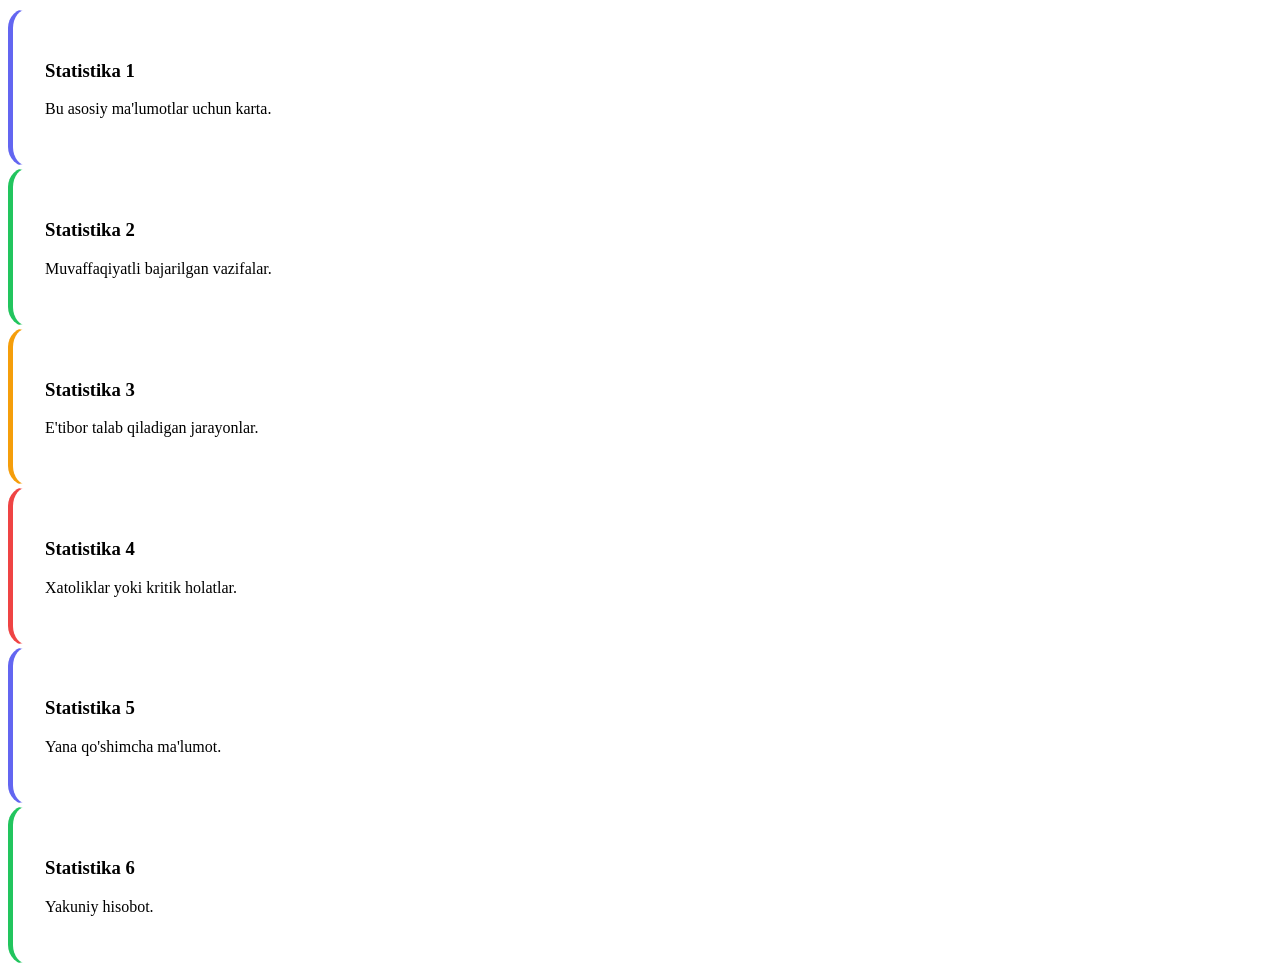
<file: project1/index.html>
<!DOCTYPE html>
<html lang="en">

<head>
    <meta charset="UTF-8">
    <meta name="viewport" content="width=device-width, initial-scale=1.0">
    <link rel="stylesheet" href="style.css">
    <title>Project 1 | SCSS</title>
</head>

<body>
    <div class="dashboard-grid">
        <div class="card dashboard-card status-primary">
            <h3>Statistika 1</h3>
            <p>Bu asosiy ma'lumotlar uchun karta.</p>
        </div>

        <div class="card dashboard-card status-success">
            <h3>Statistika 2</h3>
            <p>Muvaffaqiyatli bajarilgan vazifalar.</p>
        </div>

        <div class="card dashboard-card status-warning">
            <h3>Statistika 3</h3>
            <p>E'tibor talab qiladigan jarayonlar.</p>
        </div>

        <div class="card dashboard-card status-danger">
            <h3>Statistika 4</h3>
            <p>Xatoliklar yoki kritik holatlar.</p>
        </div>

        <div class="card dashboard-card status-primary">
            <h3>Statistika 5</h3>
            <p>Yana qo'shimcha ma'lumot.</p>
        </div>

        <div class="card dashboard-card status-success">
            <h3>Statistika 6</h3>
            <p>Yakuniy hisobot.</p>
        </div>
    </div>
</body>

</html>
</file>
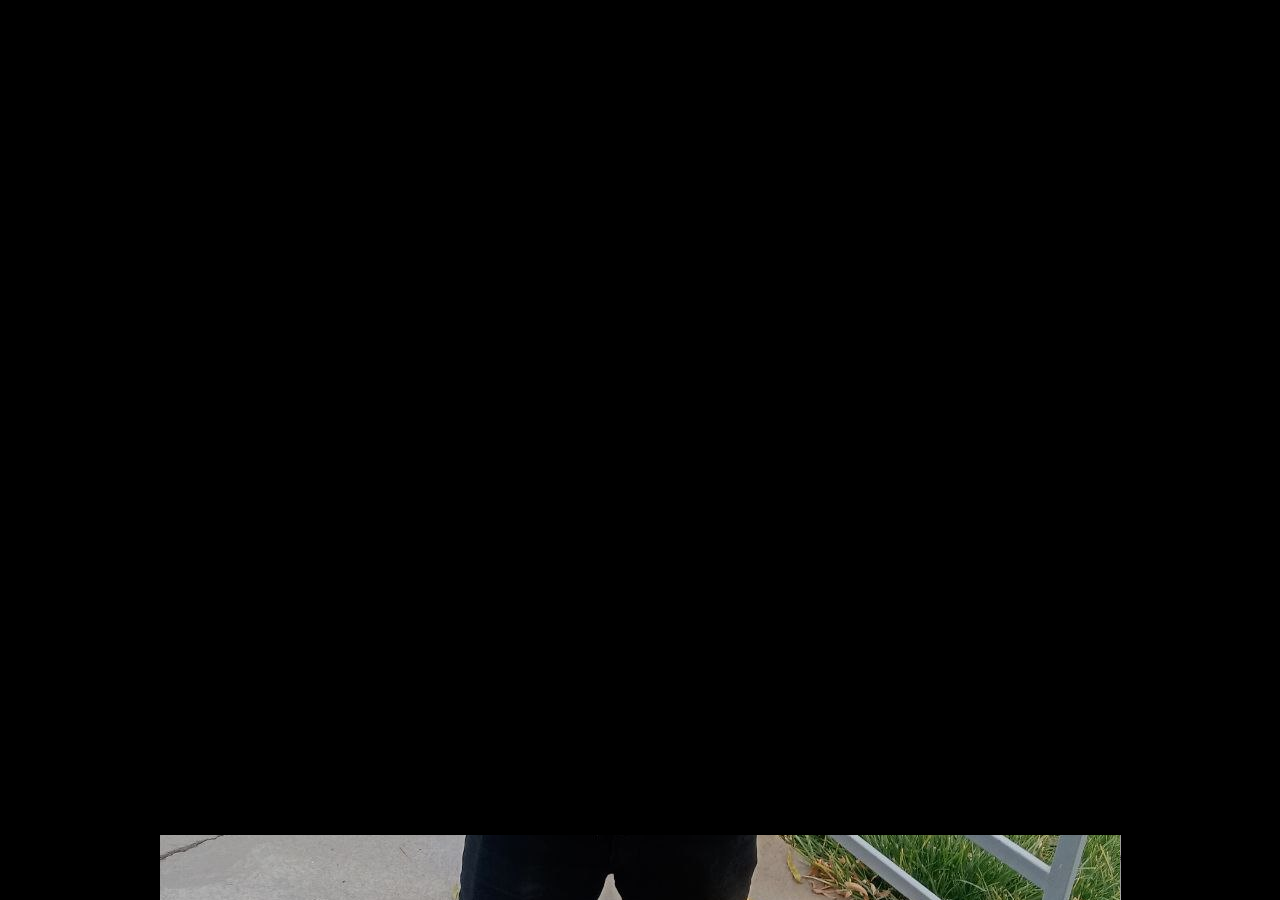
<file: project3/index.html>
<!DOCTYPE html>
<html lang="en">

<head>
    <meta charset="UTF-8">
    <meta name="viewport" content="width=device-width, initial-scale=1.0">
    <link rel="stylesheet" href="style.css">
    <title>Project 3 | SCSS</title>
</head>

<body>
    <div class="wrapper">
        <div class="element"></div>
        <div class="element"></div>
        <div class="element"></div>
        <div class="element"></div>
        <div class="element"></div>
        <div class="element"></div>
        <div class="element"></div>
        <div class="element"></div>
        <div class="element"></div>
        <div class="element"></div>
        <div class="element"></div>
        <div class="element"></div>
        <div class="element"></div>
        <div class="element"></div>
        <div class="element"></div>
        <div class="element"></div>
        <div class="element"></div>
        <div class="element"></div>
        <div class="element"></div>
        <div class="element"></div>
        <div class="element"></div>
        <div class="element"></div>
        <div class="element"></div>
        <div class="element"></div>
        <div class="element"></div>
        <div class="element"></div>
        <div class="element"></div>
        <div class="element"></div>
        <div class="element"></div>
        <div class="element"></div>
        <div class="element"></div>
        <div class="element"></div>
        <div class="element"></div>
        <div class="element"></div>
        <div class="element"></div>
        <div class="element"></div>
        <div class="element"></div>
        <div class="element"></div>
        <div class="element"></div>
        <div class="element"></div>
        <div class="element"></div>
        <div class="element"></div>
        <div class="element"></div>
        <div class="element"></div>
        <div class="element"></div>
        <div class="element"></div>
        <div class="element"></div>
        <div class="element"></div>
        <div class="element"></div>
        <div class="element"></div>
        <div class="element"></div>
        <div class="element"></div>
        <div class="element"></div>
        <div class="element"></div>
        <div class="element"></div>
        <div class="element"></div>
        <div class="element"></div>
        <div class="element"></div>
        <div class="element"></div>
        <div class="element"></div>
        <div class="element"></div>
        <div class="element"></div>
        <div class="element"></div>
        <div class="element"></div>
        <div class="element"></div>
        <div class="element"></div>
        <div class="element"></div>
        <div class="element"></div>
        <div class="element"></div>
        <div class="element"></div>
        <div class="element"></div>
        <div class="element"></div>
        <div class="element"></div>
        <div class="element"></div>
        <div class="element"></div>
        <div class="element"></div>
        <div class="element"></div>
        <div class="element"></div>
        <div class="element"></div>
        <div class="element"></div>
        <div class="element"></div>
        <div class="element"></div>
        <div class="element"></div>
        <div class="element"></div>
        <div class="element"></div>
        <div class="element"></div>
        <div class="element"></div>
        <div class="element"></div>
        <div class="element"></div>
        <div class="element"></div>
        <div class="element"></div>
        <div class="element"></div>
        <div class="element"></div>
        <div class="element"></div>
        <div class="element"></div>
        <div class="element"></div>
        <div class="element"></div>
        <div class="element"></div>
        <div class="element"></div>
        <div class="element"></div>
        <div class="element"></div>
        <div class="element"></div>
        <div class="element"></div>
        <div class="element"></div>
        <div class="element"></div>
        <div class="element"></div>
        <div class="element"></div>
        <div class="element"></div>
        <div class="element"></div>
        <div class="element"></div>
        <div class="element"></div>
        <div class="element"></div>
        <div class="element"></div>
        <div class="element"></div>
        <div class="element"></div>
        <div class="element"></div>
        <div class="element"></div>
        <div class="element"></div>
        <div class="element"></div>
        <div class="element"></div>
        <div class="element"></div>
        <div class="element"></div>
        <div class="element"></div>
        <div class="element"></div>
        <div class="element"></div>
        <div class="element"></div>
        <div class="element"></div>
        <div class="element"></div>
        <div class="element"></div>
        <div class="element"></div>
        <div class="element"></div>
        <div class="element"></div>
        <div class="element"></div>
        <div class="element"></div>
        <div class="element"></div>
        <div class="element"></div>
        <div class="element"></div>
        <div class="element"></div>
        <div class="element"></div>
        <div class="element"></div>
        <div class="element"></div>
        <div class="element"></div>
        <div class="element"></div>
        <div class="element"></div>
        <div class="element"></div>
        <div class="element"></div>
        <div class="element"></div>
        <div class="element"></div>
        <div class="element"></div>
        <div class="element"></div>
        <div class="element"></div>
        <div class="element"></div>
        <div class="element"></div>
        <div class="element"></div>
        <div class="element"></div>
        <div class="element"></div>
        <div class="element"></div>
        <div class="element"></div>
        <div class="element"></div>
        <div class="element"></div>
        <div class="element"></div>
        <div class="element"></div>
        <div class="element"></div>
        <div class="element"></div>
        <div class="element"></div>
        <div class="element"></div>
        <div class="element"></div>
        <div class="element"></div>
        <div class="element"></div>
        <div class="element"></div>
        <div class="element"></div>
        <div class="element"></div>
        <div class="element"></div>
        <div class="element"></div>
        <div class="element"></div>
        <div class="element"></div>
        <div class="element"></div>
        <div class="element"></div>
        <div class="element"></div>
        <div class="element"></div>
        <div class="element"></div>
        <div class="element"></div>
        <div class="element"></div>
        <div class="element"></div>
        <div class="element"></div>
        <div class="element"></div>
        <div class="element"></div>
        <div class="element"></div>
        <div class="element"></div>
        <div class="element"></div>
        <div class="element"></div>
        <div class="element"></div>
        <div class="element"></div>
        <div class="element"></div>
        <div class="element"></div>
        <div class="element"></div>
        <div class="element"></div>
        <div class="element"></div>
        <div class="element"></div>
        <div class="element"></div>
        <div class="element"></div>
        <div class="element"></div>
        <div class="element"></div>
        <div class="element"></div>
        <div class="element"></div>
        <div class="element"></div>
        <div class="element"></div>
        <div class="element"></div>
        <div class="element"></div>
        <div class="element"></div>
        <div class="element"></div>
        <div class="element"></div>
        <div class="element"></div>
        <div class="element"></div>
        <div class="element"></div>
        <div class="element"></div>
        <div class="element"></div>
        <div class="element"></div>
        <div class="element"></div>
        <div class="element"></div>
        <div class="element"></div>
        <div class="element"></div>
        <div class="element"></div>
        <div class="element"></div>
        <div class="element"></div>
        <div class="element"></div>
        <div class="element"></div>
        <div class="element"></div>
        <div class="element"></div>
        <div class="element"></div>
        <div class="element"></div>
        <div class="element"></div>
        <div class="element"></div>
        <div class="element"></div>
        <div class="element"></div>
        <div class="element"></div>
        <div class="element"></div>
        <div class="element"></div>
        <div class="element"></div>
        <div class="element"></div>
        <div class="element"></div>
        <div class="element"></div>
        <div class="element"></div>
        <div class="element"></div>
        <div class="element"></div>
        <div class="element"></div>
        <div class="element"></div>
        <div class="element"></div>
        <div class="element"></div>
        <div class="element"></div>
        <div class="element"></div>
        <div class="element"></div>
        <div class="element"></div>
        <div class="element"></div>
        <div class="element"></div>
        <div class="element"></div>
        <div class="element"></div>
        <div class="element"></div>
        <div class="element"></div>
        <div class="element"></div>
        <div class="element"></div>
        <div class="element"></div>
        <div class="element"></div>
        <div class="element"></div>
        <div class="element"></div>
        <div class="element"></div>
        <div class="element"></div>
        <div class="element"></div>
        <div class="element"></div>
        <div class="element"></div>
        <div class="element"></div>
        <div class="element"></div>
        <div class="element"></div>
        <div class="element"></div>
        <div class="element"></div>
        <div class="element"></div>
        <div class="element"></div>
        <div class="element"></div>



    </div>
</body>

</html>
</file>
<file: project1/style.css>
.dashboard-card {
  background: rgba(255, 255, 255, 0.1);
  backdrop-filter: blur(12px);
  border: 1px solid rgba(255, 255, 255, 0.2);
  border-radius: 20px;
  padding: 2rem;
  transition: all 0.3s ease;
}
.dashboard-card.status-primary {
  border-left: 5px solid #6366f1;
}
.dashboard-card.status-primary:hover {
  box-shadow: 0 10px 30px rgba(99, 102, 241, 0.2);
}
.dashboard-card.status-success {
  border-left: 5px solid #22c55e;
}
.dashboard-card.status-success:hover {
  box-shadow: 0 10px 30px rgba(34, 197, 94, 0.2);
}
.dashboard-card.status-warning {
  border-left: 5px solid #f59e0b;
}
.dashboard-card.status-warning:hover {
  box-shadow: 0 10px 30px rgba(245, 158, 11, 0.2);
}
.dashboard-card.status-danger {
  border-left: 5px solid #ef4444;
}
.dashboard-card.status-danger:hover {
  box-shadow: 0 10px 30px rgba(239, 68, 68, 0.2);
}

.card:nth-child(1) {
  animation: fadeIn 0.5s ease forwards 0.1s;
}

.card:nth-child(2) {
  animation: fadeIn 0.5s ease forwards 0.2s;
}

.card:nth-child(3) {
  animation: fadeIn 0.5s ease forwards 0.3s;
}

.card:nth-child(4) {
  animation: fadeIn 0.5s ease forwards 0.4s;
}

.card:nth-child(5) {
  animation: fadeIn 0.5s ease forwards 0.5s;
}

.card:nth-child(6) {
  animation: fadeIn 0.5s ease forwards 0.6s;
}

@keyframes fadeIn {
  from {
    opacity: 0;
    transform: translateY(20px);
  }
  to {
    opacity: 1;
    transform: translateY(0);
  }
}

/*# sourceMappingURL=style.css.map */
</file>
<file: project3/style.css>
.wrapper {
  width: 961px;
  height: 100vh;
  background-image: url("img.jpg");
  margin: 0 auto;
  display: grid;
  grid-template-columns: repeat(20, 40px);
  grid-template-rows: repeat(20, 40px);
  overflow: hidden;
  gap: 15px;
}

body {
  margin: 0;
  padding: 0;
  background-color: black;
}

.element {
  width: 100px;
  height: 120px;
  background-color: black;
}

.wrapper:hover .element:nth-child(1) {
  transition-delay: 0.23s;
  background-color: transparent;
}

.wrapper:hover .element:nth-child(2) {
  transition-delay: 0.32s;
  background-color: transparent;
}

.wrapper:hover .element:nth-child(3) {
  transition-delay: 0.63s;
  background-color: transparent;
}

.wrapper:hover .element:nth-child(4) {
  transition-delay: 2.53s;
  background-color: transparent;
}

.wrapper:hover .element:nth-child(5) {
  transition-delay: 1.53s;
  background-color: transparent;
}

.wrapper:hover .element:nth-child(6) {
  transition-delay: 0.38s;
  background-color: transparent;
}

.wrapper:hover .element:nth-child(7) {
  transition-delay: 1.5s;
  background-color: transparent;
}

.wrapper:hover .element:nth-child(8) {
  transition-delay: 1.23s;
  background-color: transparent;
}

.wrapper:hover .element:nth-child(9) {
  transition-delay: 2.07s;
  background-color: transparent;
}

.wrapper:hover .element:nth-child(10) {
  transition-delay: 0.5s;
  background-color: transparent;
}

.wrapper:hover .element:nth-child(11) {
  transition-delay: 2.29s;
  background-color: transparent;
}

.wrapper:hover .element:nth-child(12) {
  transition-delay: 0.59s;
  background-color: transparent;
}

.wrapper:hover .element:nth-child(13) {
  transition-delay: 2.59s;
  background-color: transparent;
}

.wrapper:hover .element:nth-child(14) {
  transition-delay: 2.62s;
  background-color: transparent;
}

.wrapper:hover .element:nth-child(15) {
  transition-delay: 1.95s;
  background-color: transparent;
}

.wrapper:hover .element:nth-child(16) {
  transition-delay: 1.91s;
  background-color: transparent;
}

.wrapper:hover .element:nth-child(17) {
  transition-delay: 0.21s;
  background-color: transparent;
}

.wrapper:hover .element:nth-child(18) {
  transition-delay: 2.04s;
  background-color: transparent;
}

.wrapper:hover .element:nth-child(19) {
  transition-delay: 2.34s;
  background-color: transparent;
}

.wrapper:hover .element:nth-child(20) {
  transition-delay: 2.25s;
  background-color: transparent;
}

.wrapper:hover .element:nth-child(21) {
  transition-delay: 2.55s;
  background-color: transparent;
}

.wrapper:hover .element:nth-child(22) {
  transition-delay: 1.4s;
  background-color: transparent;
}

.wrapper:hover .element:nth-child(23) {
  transition-delay: 1.26s;
  background-color: transparent;
}

.wrapper:hover .element:nth-child(24) {
  transition-delay: 0.55s;
  background-color: transparent;
}

.wrapper:hover .element:nth-child(25) {
  transition-delay: 1.41s;
  background-color: transparent;
}

.wrapper:hover .element:nth-child(26) {
  transition-delay: 2.74s;
  background-color: transparent;
}

.wrapper:hover .element:nth-child(27) {
  transition-delay: 2.26s;
  background-color: transparent;
}

.wrapper:hover .element:nth-child(28) {
  transition-delay: 1.05s;
  background-color: transparent;
}

.wrapper:hover .element:nth-child(29) {
  transition-delay: 0.18s;
  background-color: transparent;
}

.wrapper:hover .element:nth-child(30) {
  transition-delay: 1.75s;
  background-color: transparent;
}

.wrapper:hover .element:nth-child(31) {
  transition-delay: 2.03s;
  background-color: transparent;
}

.wrapper:hover .element:nth-child(32) {
  transition-delay: 0.57s;
  background-color: transparent;
}

.wrapper:hover .element:nth-child(33) {
  transition-delay: 1.38s;
  background-color: transparent;
}

.wrapper:hover .element:nth-child(34) {
  transition-delay: 1.11s;
  background-color: transparent;
}

.wrapper:hover .element:nth-child(35) {
  transition-delay: 0.29s;
  background-color: transparent;
}

.wrapper:hover .element:nth-child(36) {
  transition-delay: 1.39s;
  background-color: transparent;
}

.wrapper:hover .element:nth-child(37) {
  transition-delay: 2.77s;
  background-color: transparent;
}

.wrapper:hover .element:nth-child(38) {
  transition-delay: 0.78s;
  background-color: transparent;
}

.wrapper:hover .element:nth-child(39) {
  transition-delay: 2.11s;
  background-color: transparent;
}

.wrapper:hover .element:nth-child(40) {
  transition-delay: 0.11s;
  background-color: transparent;
}

.wrapper:hover .element:nth-child(41) {
  transition-delay: 1.96s;
  background-color: transparent;
}

.wrapper:hover .element:nth-child(42) {
  transition-delay: 1.28s;
  background-color: transparent;
}

.wrapper:hover .element:nth-child(43) {
  transition-delay: 0.01s;
  background-color: transparent;
}

.wrapper:hover .element:nth-child(44) {
  transition-delay: 1.78s;
  background-color: transparent;
}

.wrapper:hover .element:nth-child(45) {
  transition-delay: 0.08s;
  background-color: transparent;
}

.wrapper:hover .element:nth-child(46) {
  transition-delay: 0.65s;
  background-color: transparent;
}

.wrapper:hover .element:nth-child(47) {
  transition-delay: 1.52s;
  background-color: transparent;
}

.wrapper:hover .element:nth-child(48) {
  transition-delay: 1.18s;
  background-color: transparent;
}

.wrapper:hover .element:nth-child(49) {
  transition-delay: 1.64s;
  background-color: transparent;
}

.wrapper:hover .element:nth-child(50) {
  transition-delay: 1.09s;
  background-color: transparent;
}

.wrapper:hover .element:nth-child(51) {
  transition-delay: 0.13s;
  background-color: transparent;
}

.wrapper:hover .element:nth-child(52) {
  transition-delay: 2.56s;
  background-color: transparent;
}

.wrapper:hover .element:nth-child(53) {
  transition-delay: 1.35s;
  background-color: transparent;
}

.wrapper:hover .element:nth-child(54) {
  transition-delay: 2.06s;
  background-color: transparent;
}

.wrapper:hover .element:nth-child(55) {
  transition-delay: 0.37s;
  background-color: transparent;
}

.wrapper:hover .element:nth-child(56) {
  transition-delay: 2.46s;
  background-color: transparent;
}

.wrapper:hover .element:nth-child(57) {
  transition-delay: 1.17s;
  background-color: transparent;
}

.wrapper:hover .element:nth-child(58) {
  transition-delay: 0.58s;
  background-color: transparent;
}

.wrapper:hover .element:nth-child(59) {
  transition-delay: 0.61s;
  background-color: transparent;
}

.wrapper:hover .element:nth-child(60) {
  transition-delay: 2.68s;
  background-color: transparent;
}

.wrapper:hover .element:nth-child(61) {
  transition-delay: 0.98s;
  background-color: transparent;
}

.wrapper:hover .element:nth-child(62) {
  transition-delay: 0.72s;
  background-color: transparent;
}

.wrapper:hover .element:nth-child(63) {
  transition-delay: 0.69s;
  background-color: transparent;
}

.wrapper:hover .element:nth-child(64) {
  transition-delay: 1.84s;
  background-color: transparent;
}

.wrapper:hover .element:nth-child(65) {
  transition-delay: 1.68s;
  background-color: transparent;
}

.wrapper:hover .element:nth-child(66) {
  transition-delay: 1.21s;
  background-color: transparent;
}

.wrapper:hover .element:nth-child(67) {
  transition-delay: 0.39s;
  background-color: transparent;
}

.wrapper:hover .element:nth-child(68) {
  transition-delay: 2.65s;
  background-color: transparent;
}

.wrapper:hover .element:nth-child(69) {
  transition-delay: 0.09s;
  background-color: transparent;
}

.wrapper:hover .element:nth-child(70) {
  transition-delay: 1.93s;
  background-color: transparent;
}

.wrapper:hover .element:nth-child(71) {
  transition-delay: 2.02s;
  background-color: transparent;
}

.wrapper:hover .element:nth-child(72) {
  transition-delay: 1.55s;
  background-color: transparent;
}

.wrapper:hover .element:nth-child(73) {
  transition-delay: 1.16s;
  background-color: transparent;
}

.wrapper:hover .element:nth-child(74) {
  transition-delay: 0.52s;
  background-color: transparent;
}

.wrapper:hover .element:nth-child(75) {
  transition-delay: 2.67s;
  background-color: transparent;
}

.wrapper:hover .element:nth-child(76) {
  transition-delay: 0.7s;
  background-color: transparent;
}

.wrapper:hover .element:nth-child(77) {
  transition-delay: 2.63s;
  background-color: transparent;
}

.wrapper:hover .element:nth-child(78) {
  transition-delay: 1.33s;
  background-color: transparent;
}

.wrapper:hover .element:nth-child(79) {
  transition-delay: 2.66s;
  background-color: transparent;
}

.wrapper:hover .element:nth-child(80) {
  transition-delay: 1.2s;
  background-color: transparent;
}

.wrapper:hover .element:nth-child(81) {
  transition-delay: 1.27s;
  background-color: transparent;
}

.wrapper:hover .element:nth-child(82) {
  transition-delay: 2.48s;
  background-color: transparent;
}

.wrapper:hover .element:nth-child(83) {
  transition-delay: 0.85s;
  background-color: transparent;
}

.wrapper:hover .element:nth-child(84) {
  transition-delay: 1.98s;
  background-color: transparent;
}

.wrapper:hover .element:nth-child(85) {
  transition-delay: 0.03s;
  background-color: transparent;
}

.wrapper:hover .element:nth-child(86) {
  transition-delay: 2.16s;
  background-color: transparent;
}

.wrapper:hover .element:nth-child(87) {
  transition-delay: 1.12s;
  background-color: transparent;
}

.wrapper:hover .element:nth-child(88) {
  transition-delay: 0.89s;
  background-color: transparent;
}

.wrapper:hover .element:nth-child(89) {
  transition-delay: 0.46s;
  background-color: transparent;
}

.wrapper:hover .element:nth-child(90) {
  transition-delay: 0.33s;
  background-color: transparent;
}

.wrapper:hover .element:nth-child(91) {
  transition-delay: 0.94s;
  background-color: transparent;
}

.wrapper:hover .element:nth-child(92) {
  transition-delay: 2.52s;
  background-color: transparent;
}

.wrapper:hover .element:nth-child(93) {
  transition-delay: 0.43s;
  background-color: transparent;
}

.wrapper:hover .element:nth-child(94) {
  transition-delay: 0.99s;
  background-color: transparent;
}

.wrapper:hover .element:nth-child(95) {
  transition-delay: 2.43s;
  background-color: transparent;
}

.wrapper:hover .element:nth-child(96) {
  transition-delay: 0.16s;
  background-color: transparent;
}

.wrapper:hover .element:nth-child(97) {
  transition-delay: 0.2s;
  background-color: transparent;
}

.wrapper:hover .element:nth-child(98) {
  transition-delay: 2.08s;
  background-color: transparent;
}

.wrapper:hover .element:nth-child(99) {
  transition-delay: 2.76s;
  background-color: transparent;
}

.wrapper:hover .element:nth-child(100) {
  transition-delay: 2.44s;
  background-color: transparent;
}

.wrapper:hover .element:nth-child(101) {
  transition-delay: 2.05s;
  background-color: transparent;
}

.wrapper:hover .element:nth-child(102) {
  transition-delay: 2.12s;
  background-color: transparent;
}

.wrapper:hover .element:nth-child(103) {
  transition-delay: 1.02s;
  background-color: transparent;
}

.wrapper:hover .element:nth-child(104) {
  transition-delay: 2.61s;
  background-color: transparent;
}

.wrapper:hover .element:nth-child(105) {
  transition-delay: 2.49s;
  background-color: transparent;
}

.wrapper:hover .element:nth-child(106) {
  transition-delay: 0.97s;
  background-color: transparent;
}

.wrapper:hover .element:nth-child(107) {
  transition-delay: 0.86s;
  background-color: transparent;
}

.wrapper:hover .element:nth-child(108) {
  transition-delay: 1.08s;
  background-color: transparent;
}

.wrapper:hover .element:nth-child(109) {
  transition-delay: 1.07s;
  background-color: transparent;
}

.wrapper:hover .element:nth-child(110) {
  transition-delay: 0.4s;
  background-color: transparent;
}

.wrapper:hover .element:nth-child(111) {
  transition-delay: 0.28s;
  background-color: transparent;
}

.wrapper:hover .element:nth-child(112) {
  transition-delay: 1.73s;
  background-color: transparent;
}

.wrapper:hover .element:nth-child(113) {
  transition-delay: 2.4s;
  background-color: transparent;
}

.wrapper:hover .element:nth-child(114) {
  transition-delay: 2.22s;
  background-color: transparent;
}

.wrapper:hover .element:nth-child(115) {
  transition-delay: 0.19s;
  background-color: transparent;
}

.wrapper:hover .element:nth-child(116) {
  transition-delay: 0.42s;
  background-color: transparent;
}

.wrapper:hover .element:nth-child(117) {
  transition-delay: 1.01s;
  background-color: transparent;
}

.wrapper:hover .element:nth-child(118) {
  transition-delay: 0.68s;
  background-color: transparent;
}

.wrapper:hover .element:nth-child(119) {
  transition-delay: 2.19s;
  background-color: transparent;
}

.wrapper:hover .element:nth-child(120) {
  transition-delay: 2.78s;
  background-color: transparent;
}

.wrapper:hover .element:nth-child(121) {
  transition-delay: 1.13s;
  background-color: transparent;
}

.wrapper:hover .element:nth-child(122) {
  transition-delay: 0.6s;
  background-color: transparent;
}

.wrapper:hover .element:nth-child(123) {
  transition-delay: 1.3s;
  background-color: transparent;
}

.wrapper:hover .element:nth-child(124) {
  transition-delay: 0.88s;
  background-color: transparent;
}

.wrapper:hover .element:nth-child(125) {
  transition-delay: 1.04s;
  background-color: transparent;
}

.wrapper:hover .element:nth-child(126) {
  transition-delay: 1.7s;
  background-color: transparent;
}

.wrapper:hover .element:nth-child(127) {
  transition-delay: 0.24s;
  background-color: transparent;
}

.wrapper:hover .element:nth-child(128) {
  transition-delay: 2.23s;
  background-color: transparent;
}

.wrapper:hover .element:nth-child(129) {
  transition-delay: 1.24s;
  background-color: transparent;
}

.wrapper:hover .element:nth-child(130) {
  transition-delay: 0.27s;
  background-color: transparent;
}

.wrapper:hover .element:nth-child(131) {
  transition-delay: 0.05s;
  background-color: transparent;
}

.wrapper:hover .element:nth-child(132) {
  transition-delay: 0.8s;
  background-color: transparent;
}

.wrapper:hover .element:nth-child(133) {
  transition-delay: 1.86s;
  background-color: transparent;
}

.wrapper:hover .element:nth-child(134) {
  transition-delay: 1.36s;
  background-color: transparent;
}

.wrapper:hover .element:nth-child(135) {
  transition-delay: 0.91s;
  background-color: transparent;
}

.wrapper:hover .element:nth-child(136) {
  transition-delay: 2.72s;
  background-color: transparent;
}

.wrapper:hover .element:nth-child(137) {
  transition-delay: 2.5s;
  background-color: transparent;
}

.wrapper:hover .element:nth-child(138) {
  transition-delay: 1.76s;
  background-color: transparent;
}

.wrapper:hover .element:nth-child(139) {
  transition-delay: 1.32s;
  background-color: transparent;
}

.wrapper:hover .element:nth-child(140) {
  transition-delay: 2.18s;
  background-color: transparent;
}

.wrapper:hover .element:nth-child(141) {
  transition-delay: 1.57s;
  background-color: transparent;
}

.wrapper:hover .element:nth-child(142) {
  transition-delay: 2.21s;
  background-color: transparent;
}

.wrapper:hover .element:nth-child(143) {
  transition-delay: 1.6s;
  background-color: transparent;
}

.wrapper:hover .element:nth-child(144) {
  transition-delay: 0.76s;
  background-color: transparent;
}

.wrapper:hover .element:nth-child(145) {
  transition-delay: 0.67s;
  background-color: transparent;
}

.wrapper:hover .element:nth-child(146) {
  transition-delay: 1.81s;
  background-color: transparent;
}

.wrapper:hover .element:nth-child(147) {
  transition-delay: 0.9s;
  background-color: transparent;
}

.wrapper:hover .element:nth-child(148) {
  transition-delay: 1.19s;
  background-color: transparent;
}

.wrapper:hover .element:nth-child(149) {
  transition-delay: 1.85s;
  background-color: transparent;
}

.wrapper:hover .element:nth-child(150) {
  transition-delay: 1.29s;
  background-color: transparent;
}

.wrapper:hover .element:nth-child(151) {
  transition-delay: 1.44s;
  background-color: transparent;
}

.wrapper:hover .element:nth-child(152) {
  transition-delay: 1.37s;
  background-color: transparent;
}

.wrapper:hover .element:nth-child(153) {
  transition-delay: 2.47s;
  background-color: transparent;
}

.wrapper:hover .element:nth-child(154) {
  transition-delay: 2.71s;
  background-color: transparent;
}

.wrapper:hover .element:nth-child(155) {
  transition-delay: 0.45s;
  background-color: transparent;
}

.wrapper:hover .element:nth-child(156) {
  transition-delay: 0.79s;
  background-color: transparent;
}

.wrapper:hover .element:nth-child(157) {
  transition-delay: 0.47s;
  background-color: transparent;
}

.wrapper:hover .element:nth-child(158) {
  transition-delay: 1.58s;
  background-color: transparent;
}

.wrapper:hover .element:nth-child(159) {
  transition-delay: 0.75s;
  background-color: transparent;
}

.wrapper:hover .element:nth-child(160) {
  transition-delay: 1.56s;
  background-color: transparent;
}

.wrapper:hover .element:nth-child(161) {
  transition-delay: 1.94s;
  background-color: transparent;
}

.wrapper:hover .element:nth-child(162) {
  transition-delay: 1.15s;
  background-color: transparent;
}

.wrapper:hover .element:nth-child(163) {
  transition-delay: 0.64s;
  background-color: transparent;
}

.wrapper:hover .element:nth-child(164) {
  transition-delay: 0.02s;
  background-color: transparent;
}

.wrapper:hover .element:nth-child(165) {
  transition-delay: 0.77s;
  background-color: transparent;
}

.wrapper:hover .element:nth-child(166) {
  transition-delay: 1.87s;
  background-color: transparent;
}

.wrapper:hover .element:nth-child(167) {
  transition-delay: 2.1s;
  background-color: transparent;
}

.wrapper:hover .element:nth-child(168) {
  transition-delay: 0.44s;
  background-color: transparent;
}

.wrapper:hover .element:nth-child(169) {
  transition-delay: 2.3s;
  background-color: transparent;
}

.wrapper:hover .element:nth-child(170) {
  transition-delay: 2.27s;
  background-color: transparent;
}

.wrapper:hover .element:nth-child(171) {
  transition-delay: 1.8s;
  background-color: transparent;
}

.wrapper:hover .element:nth-child(172) {
  transition-delay: 0.15s;
  background-color: transparent;
}

.wrapper:hover .element:nth-child(173) {
  transition-delay: 2.01s;
  background-color: transparent;
}

.wrapper:hover .element:nth-child(174) {
  transition-delay: 1.48s;
  background-color: transparent;
}

.wrapper:hover .element:nth-child(175) {
  transition-delay: 2.51s;
  background-color: transparent;
}

.wrapper:hover .element:nth-child(176) {
  transition-delay: 1.79s;
  background-color: transparent;
}

.wrapper:hover .element:nth-child(177) {
  transition-delay: 2.57s;
  background-color: transparent;
}

.wrapper:hover .element:nth-child(178) {
  transition-delay: 2.15s;
  background-color: transparent;
}

.wrapper:hover .element:nth-child(179) {
  transition-delay: 2.32s;
  background-color: transparent;
}

.wrapper:hover .element:nth-child(180) {
  transition-delay: 0.53s;
  background-color: transparent;
}

.wrapper:hover .element:nth-child(181) {
  transition-delay: 1.67s;
  background-color: transparent;
}

.wrapper:hover .element:nth-child(182) {
  transition-delay: 0.25s;
  background-color: transparent;
}

.wrapper:hover .element:nth-child(183) {
  transition-delay: 0.49s;
  background-color: transparent;
}

.wrapper:hover .element:nth-child(184) {
  transition-delay: 1.83s;
  background-color: transparent;
}

.wrapper:hover .element:nth-child(185) {
  transition-delay: 2.36s;
  background-color: transparent;
}

.wrapper:hover .element:nth-child(186) {
  transition-delay: 0.56s;
  background-color: transparent;
}

.wrapper:hover .element:nth-child(187) {
  transition-delay: 2.42s;
  background-color: transparent;
}

.wrapper:hover .element:nth-child(188) {
  transition-delay: 2.09s;
  background-color: transparent;
}

.wrapper:hover .element:nth-child(189) {
  transition-delay: 1.65s;
  background-color: transparent;
}

.wrapper:hover .element:nth-child(190) {
  transition-delay: 1.63s;
  background-color: transparent;
}

.wrapper:hover .element:nth-child(191) {
  transition-delay: 0.1s;
  background-color: transparent;
}

.wrapper:hover .element:nth-child(192) {
  transition-delay: 2.38s;
  background-color: transparent;
}

.wrapper:hover .element:nth-child(193) {
  transition-delay: 2.6s;
  background-color: transparent;
}

.wrapper:hover .element:nth-child(194) {
  transition-delay: 2.33s;
  background-color: transparent;
}

.wrapper:hover .element:nth-child(195) {
  transition-delay: 0.93s;
  background-color: transparent;
}

.wrapper:hover .element:nth-child(196) {
  transition-delay: 1.99s;
  background-color: transparent;
}

.wrapper:hover .element:nth-child(197) {
  transition-delay: 0.22s;
  background-color: transparent;
}

.wrapper:hover .element:nth-child(198) {
  transition-delay: 2.13s;
  background-color: transparent;
}

.wrapper:hover .element:nth-child(199) {
  transition-delay: 0.95s;
  background-color: transparent;
}

.wrapper:hover .element:nth-child(200) {
  transition-delay: 1.66s;
  background-color: transparent;
}

.wrapper:hover .element:nth-child(201) {
  transition-delay: 2.64s;
  background-color: transparent;
}

.wrapper:hover .element:nth-child(202) {
  transition-delay: 1.49s;
  background-color: transparent;
}

.wrapper:hover .element:nth-child(203) {
  transition-delay: 0.35s;
  background-color: transparent;
}

.wrapper:hover .element:nth-child(204) {
  transition-delay: 0.81s;
  background-color: transparent;
}

.wrapper:hover .element:nth-child(205) {
  transition-delay: 1.14s;
  background-color: transparent;
}

.wrapper:hover .element:nth-child(206) {
  transition-delay: 1.43s;
  background-color: transparent;
}

.wrapper:hover .element:nth-child(207) {
  transition-delay: 1.92s;
  background-color: transparent;
}

.wrapper:hover .element:nth-child(208) {
  transition-delay: 0.62s;
  background-color: transparent;
}

.wrapper:hover .element:nth-child(209) {
  transition-delay: 1.34s;
  background-color: transparent;
}

.wrapper:hover .element:nth-child(210) {
  transition-delay: 1s;
  background-color: transparent;
}

.wrapper:hover .element:nth-child(211) {
  transition-delay: 2.75s;
  background-color: transparent;
}

.wrapper:hover .element:nth-child(212) {
  transition-delay: 1.1s;
  background-color: transparent;
}

.wrapper:hover .element:nth-child(213) {
  transition-delay: 2.39s;
  background-color: transparent;
}

.wrapper:hover .element:nth-child(214) {
  transition-delay: 1.46s;
  background-color: transparent;
}

.wrapper:hover .element:nth-child(215) {
  transition-delay: 1.42s;
  background-color: transparent;
}

.wrapper:hover .element:nth-child(216) {
  transition-delay: 1.06s;
  background-color: transparent;
}

.wrapper:hover .element:nth-child(217) {
  transition-delay: 0.07s;
  background-color: transparent;
}

.wrapper:hover .element:nth-child(218) {
  transition-delay: 2.35s;
  background-color: transparent;
}

.wrapper:hover .element:nth-child(219) {
  transition-delay: 1.9s;
  background-color: transparent;
}

.wrapper:hover .element:nth-child(220) {
  transition-delay: 1.54s;
  background-color: transparent;
}

.wrapper:hover .element:nth-child(221) {
  transition-delay: 0.3s;
  background-color: transparent;
}

.wrapper:hover .element:nth-child(222) {
  transition-delay: 2.69s;
  background-color: transparent;
}

.wrapper:hover .element:nth-child(223) {
  transition-delay: 1.82s;
  background-color: transparent;
}

.wrapper:hover .element:nth-child(224) {
  transition-delay: 1.77s;
  background-color: transparent;
}

.wrapper:hover .element:nth-child(225) {
  transition-delay: 2.54s;
  background-color: transparent;
}

.wrapper:hover .element:nth-child(226) {
  transition-delay: 0.06s;
  background-color: transparent;
}

.wrapper:hover .element:nth-child(227) {
  transition-delay: 1.51s;
  background-color: transparent;
}

.wrapper:hover .element:nth-child(228) {
  transition-delay: 1.59s;
  background-color: transparent;
}

.wrapper:hover .element:nth-child(229) {
  transition-delay: 2.31s;
  background-color: transparent;
}

.wrapper:hover .element:nth-child(230) {
  transition-delay: 0.14s;
  background-color: transparent;
}

.wrapper:hover .element:nth-child(231) {
  transition-delay: 0.54s;
  background-color: transparent;
}

.wrapper:hover .element:nth-child(232) {
  transition-delay: 2.7s;
  background-color: transparent;
}

.wrapper:hover .element:nth-child(233) {
  transition-delay: 0.71s;
  background-color: transparent;
}

.wrapper:hover .element:nth-child(234) {
  transition-delay: 0.84s;
  background-color: transparent;
}

.wrapper:hover .element:nth-child(235) {
  transition-delay: 0.66s;
  background-color: transparent;
}

.wrapper:hover .element:nth-child(236) {
  transition-delay: 2.73s;
  background-color: transparent;
}

.wrapper:hover .element:nth-child(237) {
  transition-delay: 1.71s;
  background-color: transparent;
}

.wrapper:hover .element:nth-child(238) {
  transition-delay: 1.22s;
  background-color: transparent;
}

.wrapper:hover .element:nth-child(239) {
  transition-delay: 0.82s;
  background-color: transparent;
}

.wrapper:hover .element:nth-child(240) {
  transition-delay: 2.28s;
  background-color: transparent;
}

.wrapper:hover .element:nth-child(241) {
  transition-delay: 0.92s;
  background-color: transparent;
}

.wrapper:hover .element:nth-child(242) {
  transition-delay: 0.34s;
  background-color: transparent;
}

.wrapper:hover .element:nth-child(243) {
  transition-delay: 1.31s;
  background-color: transparent;
}

.wrapper:hover .element:nth-child(244) {
  transition-delay: 2.14s;
  background-color: transparent;
}

.wrapper:hover .element:nth-child(245) {
  transition-delay: 0.48s;
  background-color: transparent;
}

.wrapper:hover .element:nth-child(246) {
  transition-delay: 1.88s;
  background-color: transparent;
}

.wrapper:hover .element:nth-child(247) {
  transition-delay: 1.62s;
  background-color: transparent;
}

.wrapper:hover .element:nth-child(248) {
  transition-delay: 2.17s;
  background-color: transparent;
}

.wrapper:hover .element:nth-child(249) {
  transition-delay: 1.45s;
  background-color: transparent;
}

.wrapper:hover .element:nth-child(250) {
  transition-delay: 1.69s;
  background-color: transparent;
}

.wrapper:hover .element:nth-child(251) {
  transition-delay: 0.74s;
  background-color: transparent;
}

.wrapper:hover .element:nth-child(252) {
  transition-delay: 2.45s;
  background-color: transparent;
}

.wrapper:hover .element:nth-child(253) {
  transition-delay: 1.03s;
  background-color: transparent;
}

.wrapper:hover .element:nth-child(254) {
  transition-delay: 0.31s;
  background-color: transparent;
}

.wrapper:hover .element:nth-child(255) {
  transition-delay: 0.26s;
  background-color: transparent;
}

.wrapper:hover .element:nth-child(256) {
  transition-delay: 0.04s;
  background-color: transparent;
}

.wrapper:hover .element:nth-child(257) {
  transition-delay: 2.2s;
  background-color: transparent;
}

.wrapper:hover .element:nth-child(258) {
  transition-delay: 0.87s;
  background-color: transparent;
}

.wrapper:hover .element:nth-child(259) {
  transition-delay: 0.73s;
  background-color: transparent;
}

.wrapper:hover .element:nth-child(260) {
  transition-delay: 2s;
  background-color: transparent;
}

.wrapper:hover .element:nth-child(261) {
  transition-delay: 0.41s;
  background-color: transparent;
}

.wrapper:hover .element:nth-child(262) {
  transition-delay: 0.96s;
  background-color: transparent;
}

.wrapper:hover .element:nth-child(263) {
  transition-delay: 0.17s;
  background-color: transparent;
}

.wrapper:hover .element:nth-child(264) {
  transition-delay: 1.47s;
  background-color: transparent;
}

.wrapper:hover .element:nth-child(265) {
  transition-delay: 0.83s;
  background-color: transparent;
}

.wrapper:hover .element:nth-child(266) {
  transition-delay: 0.12s;
  background-color: transparent;
}

.wrapper:hover .element:nth-child(267) {
  transition-delay: 1.72s;
  background-color: transparent;
}

.wrapper:hover .element:nth-child(268) {
  transition-delay: 1.89s;
  background-color: transparent;
}

.wrapper:hover .element:nth-child(269) {
  transition-delay: 1.97s;
  background-color: transparent;
}

.wrapper:hover .element:nth-child(270) {
  transition-delay: 0.36s;
  background-color: transparent;
}

.wrapper:hover .element:nth-child(271) {
  transition-delay: 1.74s;
  background-color: transparent;
}

.wrapper:hover .element:nth-child(272) {
  transition-delay: 2.24s;
  background-color: transparent;
}

.wrapper:hover .element:nth-child(273) {
  transition-delay: 0.51s;
  background-color: transparent;
}

.wrapper:hover .element:nth-child(274) {
  transition-delay: 1.25s;
  background-color: transparent;
}

.wrapper:hover .element:nth-child(275) {
  transition-delay: 2.41s;
  background-color: transparent;
}

.wrapper:hover .element:nth-child(276) {
  transition-delay: 2.58s;
  background-color: transparent;
}

.wrapper:hover .element:nth-child(277) {
  transition-delay: 1.61s;
  background-color: transparent;
}

.wrapper:hover .element:nth-child(278) {
  transition-delay: 2.37s;
  background-color: transparent;
}

/*# sourceMappingURL=style.css.map */
</file>
